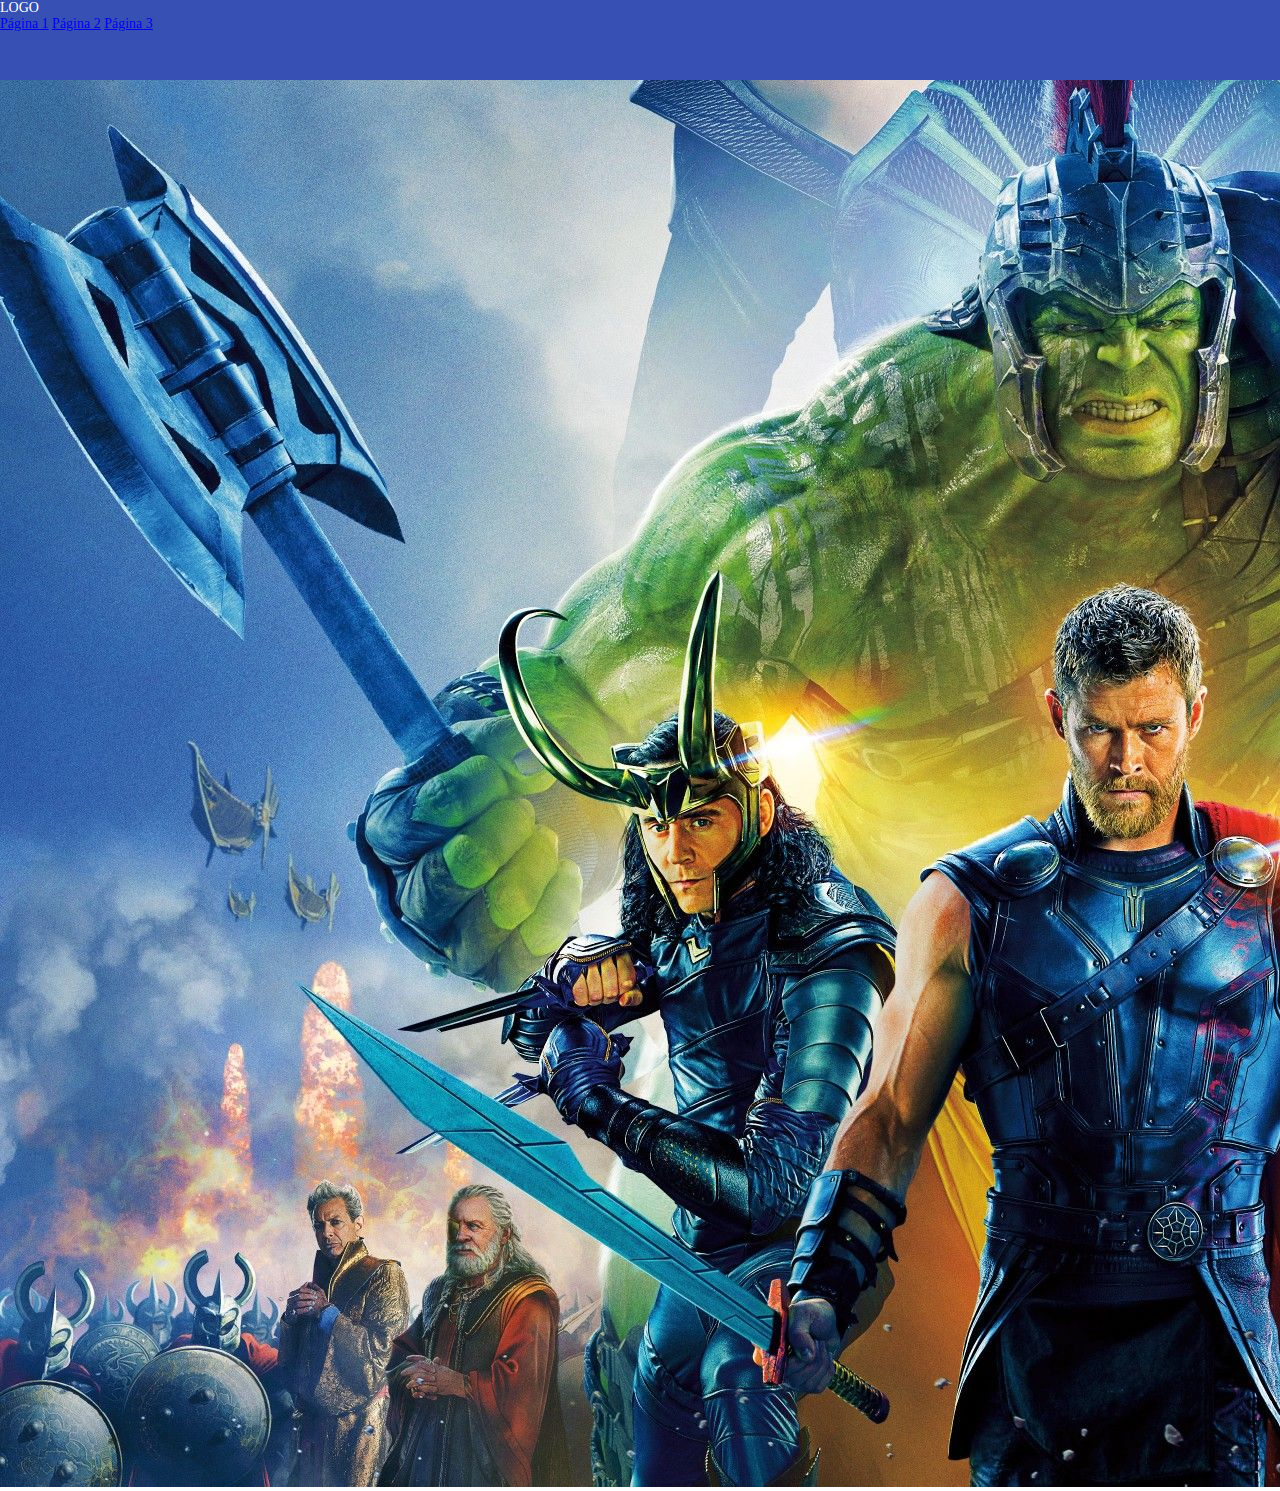
<file: atv-layout-1/index.html>
<!DOCTYPE html>
<html lang="pt-BR">
<head>
    <meta charset="UTF-8">
    <meta name="viewport" content="width=device-width, initial-scale=1.0">
    <title>Meu layout 1</title>
    <link rel="stylesheet" href="assets/styles/global.css">
</head>
<body>

    <header class="cabecalho">

        <span>LOGO</span>

        <nav>

            <a href="#">Página 1</a>
            <a href="#">Página 2</a>
            <a href="#">Página 3</a>

        </nav>

    </header>
    
    <main>

        <img src="assets/imgs/bg.jpg" alt="">
        
    </main>

    <footer>

    </footer>

</body>
</html>
</file>
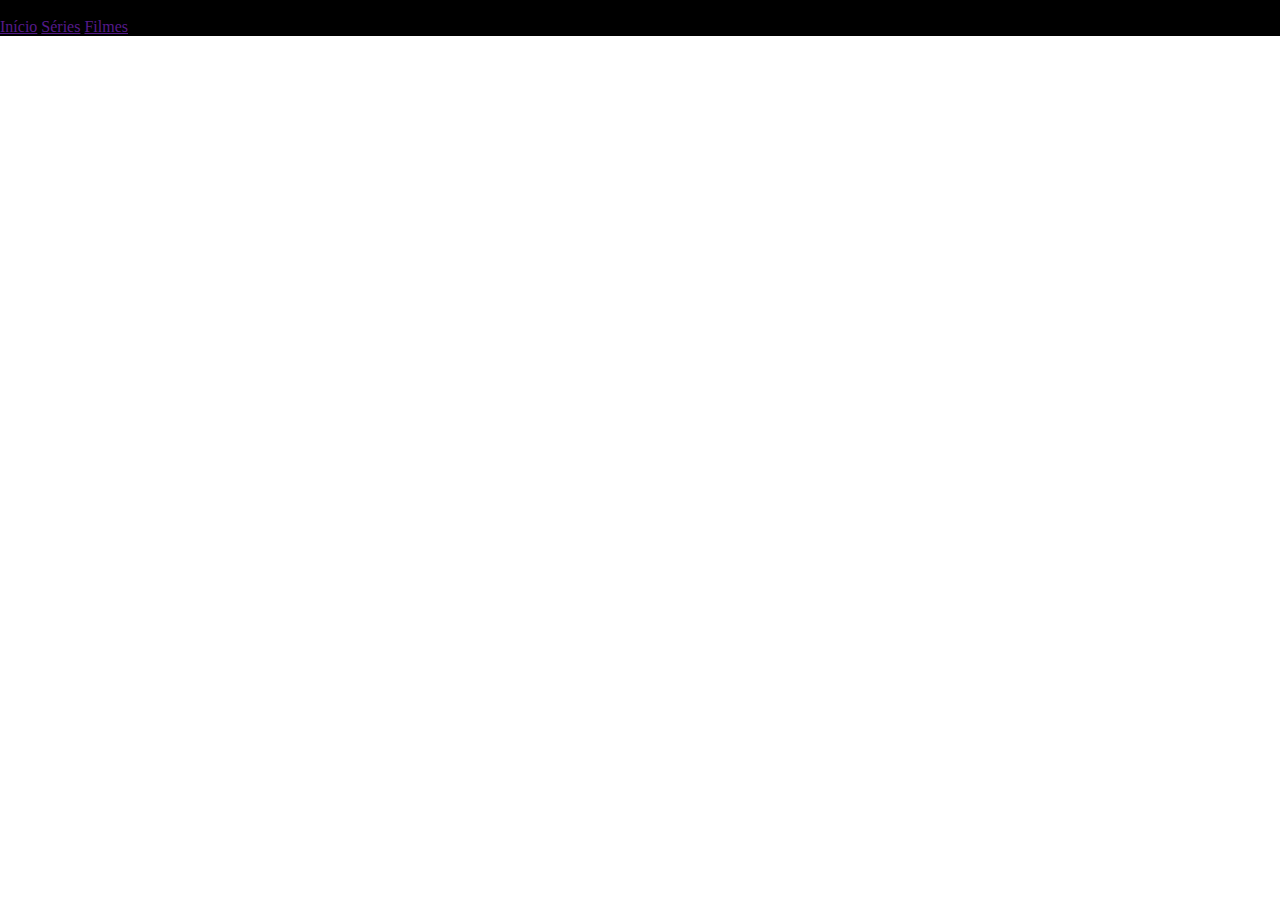
<file: reforcoflix/home/index.html>
<!DOCTYPE html>
<html lang="pt-BR">
<head>
    <meta charset="UTF-8">
    <meta name="viewport" content="width=device-width, initial-scale=1.0">
    <title>ReforçoFlix</title>
    <link rel="stylesheet" href="../styles/global.css">
</head>
<body>

    <header class="cabecalho">

        <div>REFORÇOFLIX</div>

        <div>
            <a href="">Início</a>
            <a href="">Séries</a>
            <a href="">Filmes</a>
        </div>

    </header>
    
</body>
</html>
</file>
<file: reforcoflix/styles/global.css>
* {
    margin: 0px;
    padding: 0px;
    box-sizing: border-box;
}

.cabecalho {

    background-color: black;
    
}
</file>
<file: atv-layout-1/assets/styles/global.css>
* {

    margin: 0px;
    padding: 0px;
    box-sizing: border-box;
    font-size: 14px;

} /* Reseta o CSS do navegador */

.cabecalho {

    width: 100vw;
    height: 80px;
    background-color: #3750B3;

}

.cabecalho span {

    color: white;

}
</file>
